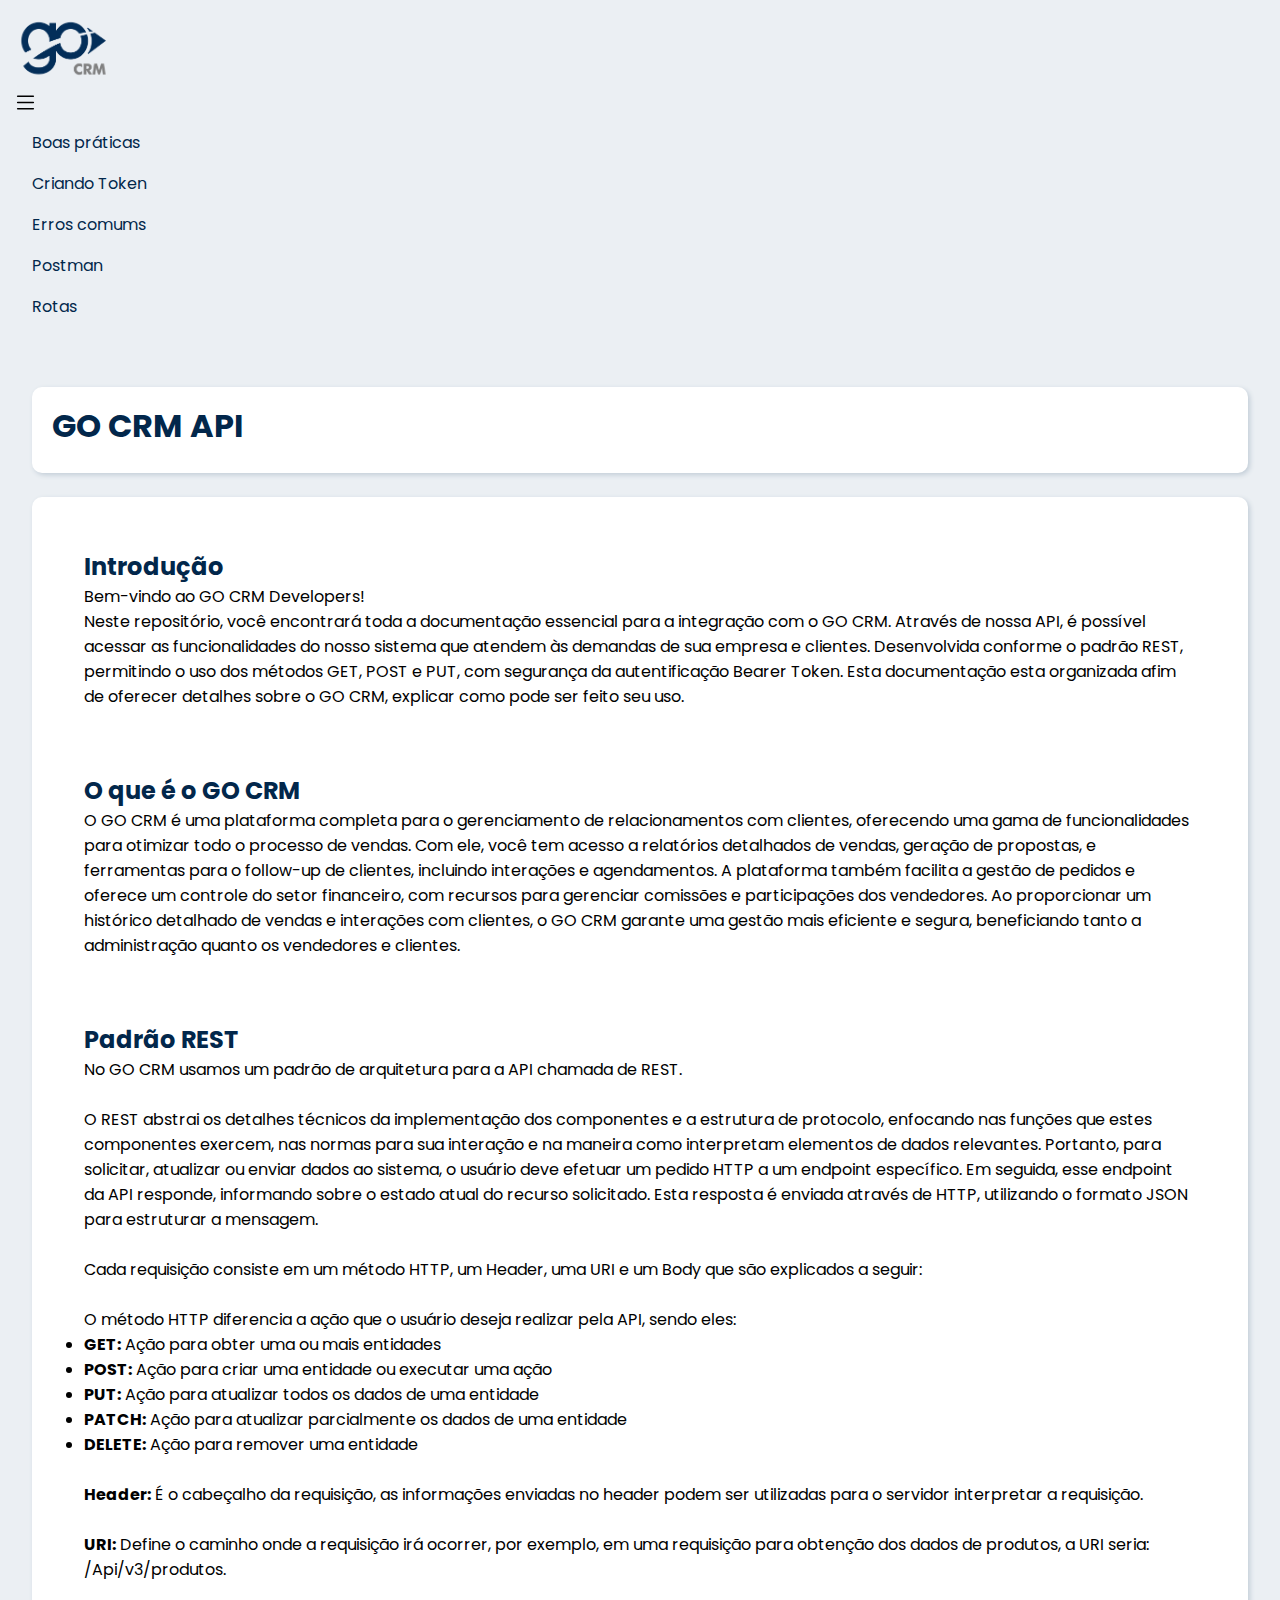
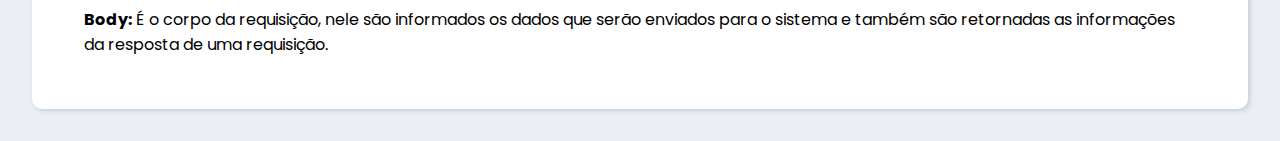
<file: src/index.html>
<!DOCTYPE html>
<html lang="en">
<head>
    <meta charset="UTF-8">
    <meta name="viewport" content="width=device-width, initial-scale=1.0">

    <link href="https://cdn.jsdelivr.net/npm/bootstrap@5.0.2/dist/css/bootstrap.min.css" rel="stylesheet" integrity="sha384-EVSTQN3/azprG1Anm3QDgpJLIm9Nao0Yz1ztcQTwFspd3yD65VohhpuuCOmLASjC" crossorigin="anonymous">
    <link rel="preconnect" href="https://fonts.googleapis.com">
    <link rel="preconnect" href="https://fonts.gstatic.com" crossorigin>
    <link href="https://fonts.googleapis.com/css2?family=Roboto:wght@400;700&display=swap" rel="stylesheet">
    <link rel="stylesheet" href="styles/global.css">
    
    <script src="https://cdn.jsdelivr.net/npm/bootstrap@5.0.2/dist/js/bootstrap.bundle.min.js" integrity="sha384-MrcW6ZMFYlzcLA8Nl+NtUVF0sA7MsXsP1UyJoMp4YLEuNSfAP+JcXn/tWtIaxVXM" crossorigin="anonymous"></script>

    <title>API GO CRM</title>
</head>
    <body class="body">
        <header class="py-3 mb-3 border-bottom header">
            <div class="container-fluid d-flex justify-content-between align-items-center">
                <div class="logo d-flex justify-content-center flex-grow-1">
                    <img src="assets/crm-logo.png" alt="Logo do GO CRM" class="img-fluid logo-img">
                </div>
        
                <button class="hamburger-menu d-block d-md-none">
                    <svg xmlns="http://www.w3.org/2000/svg" width="25" height="25" fill="currentColor" class="bi bi-list" viewBox="0 0 16 16">
                        <path fill-rule="evenodd" d="M2.5 12a.5.5 0 0 1 .5-.5h10a.5.5 0 0 1 0 1H3a.5.5 0 0 1-.5-.5m0-4a.5.5 0 0 1 .5-.5h10a.5.5 0 0 1 0 1H3a.5.5 0 0 1-.5-.5m0-4a.5.5 0 0 1 .5-.5h10a.5.5 0 0 1 0 1H3a.5.5 0 0 1-.5-.5"/>
                    </svg>
                </button>
            </div>
        </header>

        <!-- Corpo Principal -->
        <div class="container mt-4" style="background-color: #EBEFF3;">
            <div class="row" >

                <!-- Menu à esquerda -->
                <div class="col-md-3 nav-menu mobile-menu" id="nav-menu">

                    <ul class="list-group menu">
                        <li class="list-group-item borda"><a href="#" class="nav-link item px-4">Dashboard</a></li>

                        <li class="list-group-item borda">
                            <a class="nav-link collapsed item px-4" data-toggle="collapse" 
                            aria-expanded="false" href="./routes/boas-praticas/index.html">
                            Boas práticas

                
                        </a>
                    
                        </li>

                        <li class="list-group-item borda">
                            <a class="nav-link collapsed item px-4" data-toggle="collapse" 
                            aria-expanded="false" href="./routes/criando-token/index.html">
                            Criando Token
                           
                        </a>
                        
                           
                        </li>

                        <li class="list-group-item borda">
                            <a class="nav-link collapsed item px-4" data-toggle="collapse" 
                            aria-expanded="false" href="./routes/erros/index.html">Erros comums</a>
                        
                        
                        </li>

                     

                        <li class="list-group-item borda">
                            <a class="nav-link item px-4" href="./routes/postman/index.html">Postman</a>
                        </li>

                    
                        </a>
                        
                        </li>

                        <li class="list-group-item borda">
                            <a class="nav-link item px-4" href="./routes/rotas/index.html">Rotas</a>
                        </li>
                    </ul>
                </div>

                <!-- Conteúdo no centro -->
                <div class="col-md-9 cardPrincipal">
                    <div class="card-md-4">
                        <div class="card-body main-container">
                          <div class="row">
                            <div class="col-11">
                              <h1><b>GO CRM API</b></h1>
                            </div>
              
                            
                          </div>
            
                        </div>
                      
                    </div>

                    <div class="card-md-4">
                        <div class="card-body main-container" style="margin-top: 2%;">
                            <div class="container">
                                <h2>Introdução</h2>
                                <p>Bem-vindo ao GO CRM Developers!</p>
                                <p>
                                    Neste repositório, você encontrará toda a documentação essencial para a 
                                    integração com o GO CRM. Através de nossa API, é possível acessar as 
                                    funcionalidades do nosso sistema que atendem às demandas de sua empresa e 
                                    clientes. Desenvolvida conforme o padrão REST, permitindo o uso dos métodos 
                                    GET, POST e PUT, com segurança da autentificação Bearer Token. Esta documentação 
                                    esta organizada afim de oferecer detalhes sobre o GO CRM, explicar como pode ser 
                                    feito seu uso.
                                </p>
                            </div>

                            <div class="container">
                                <h2>O que é o GO CRM</h2>
                                <p>
                                    O GO CRM é uma plataforma completa para o gerenciamento de relacionamentos 
                                    com clientes, oferecendo uma gama de funcionalidades para otimizar todo o 
                                    processo de vendas. Com ele, você tem acesso a relatórios detalhados de 
                                    vendas, geração de propostas, e ferramentas para o follow-up de clientes, 
                                    incluindo interações e agendamentos. A plataforma também facilita a gestão 
                                    de pedidos e oferece um controle do setor financeiro, com recursos para 
                                    gerenciar comissões e participações dos vendedores. Ao proporcionar um 
                                    histórico detalhado de vendas e interações com clientes, o GO CRM garante 
                                    uma gestão mais eficiente e segura, beneficiando tanto a administração 
                                    quanto os vendedores e clientes.
                                </p>
                            </div>

                            <div class="container">
                                <h2>Padrão REST</h2>
                                <p>
                                    No GO CRM usamos um padrão de arquitetura para a API chamada de REST.

                                    <br><br>
                                    O REST abstrai os detalhes técnicos da implementação dos componentes e a 
                                    estrutura de protocolo, enfocando nas funções que estes componentes exercem, 
                                    nas normas para sua interação e na maneira como interpretam elementos de dados 
                                    relevantes. Portanto, para solicitar, atualizar ou enviar dados ao sistema, 
                                    o usuário deve efetuar um pedido HTTP a um endpoint específico. Em seguida, 
                                    esse endpoint da API responde, informando sobre o estado atual do recurso solicitado. 
                                    Esta resposta é enviada através de HTTP, utilizando o formato JSON para estruturar a mensagem.
                                    
                                    <br><br>
                                    Cada requisição consiste em um método HTTP, um Header, uma URI e um Body que são explicados a seguir:

                                    <br><br>
                                    O método HTTP diferencia a ação que o usuário deseja realizar pela API, sendo eles:
                                    <ul>
                                        <li><b>GET:</b> Ação para obter uma ou mais entidades</li>
                                        <li><b>POST:</b> Ação para criar uma entidade ou executar uma ação</li>
                                        <li><b>PUT:</b> Ação para atualizar todos os dados de uma entidade</li>
                                        <li><b>PATCH:</b> Ação para atualizar parcialmente os dados de uma entidade</li>
                                        <li><b>DELETE:</b> Ação para remover uma entidade</li>
                                      </ol>

                                      <br>
                                      <b>Header:</b> É o cabeçalho da requisição, as informações enviadas no header podem ser utilizadas 
                                      para o servidor interpretar a requisição.
                                      
                                      <br><br>
                                      <b>URI:</b> Define o caminho onde a requisição irá ocorrer, por exemplo, em uma requisição para obtenção 
                                      dos dados de produtos, a URI seria: /Api/v3/produtos.

                                      <br><br>
                                      <b>Body:</b> É o corpo da requisição, nele são informados os dados que serão enviados para o sistema e também são 
                                      retornadas as informações da resposta de uma requisição.
                                </p>
                            </div>
                            
                        </div>

                    </div>

                </div>
            </div>
        </div>
    </body>
</html>


<script src="js/script.js"></script>
</file>
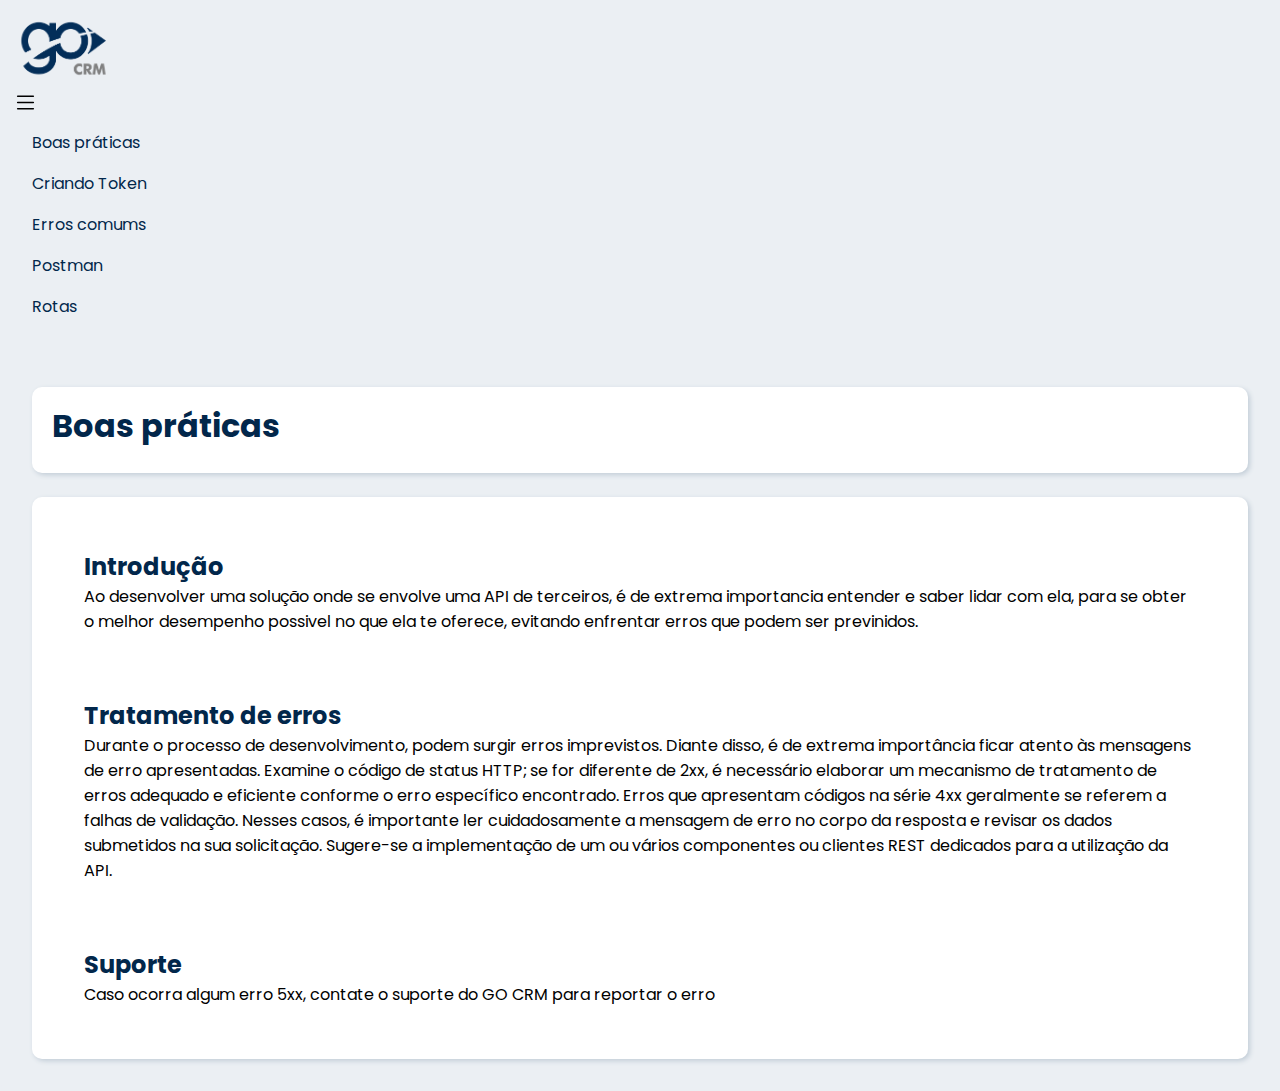
<file: src/routes/boas-praticas/index.html>
<!DOCTYPE html>
<html lang="en">
<head>
    <meta charset="UTF-8">
    <meta name="viewport" content="width=device-width, initial-scale=1.0">

    <link href="https://cdn.jsdelivr.net/npm/bootstrap@5.0.2/dist/css/bootstrap.min.css" rel="stylesheet" integrity="sha384-EVSTQN3/azprG1Anm3QDgpJLIm9Nao0Yz1ztcQTwFspd3yD65VohhpuuCOmLASjC" crossorigin="anonymous">
    <link rel="preconnect" href="https://fonts.googleapis.com">
    <link rel="preconnect" href="https://fonts.gstatic.com" crossorigin>
    <link href="https://fonts.googleapis.com/css2?family=Roboto:wght@400;700&display=swap" rel="stylesheet">
    <link rel="stylesheet" href="../../styles/global.css">
    
    <script src="https://cdn.jsdelivr.net/npm/bootstrap@5.0.2/dist/js/bootstrap.bundle.min.js" integrity="sha384-MrcW6ZMFYlzcLA8Nl+NtUVF0sA7MsXsP1UyJoMp4YLEuNSfAP+JcXn/tWtIaxVXM" crossorigin="anonymous"></script>

    <title>API GO CRM</title>
</head>
    <body class="body">
        <header class="py-3 mb-3 border-bottom header">
            <div class="container-fluid d-flex justify-content-between align-items-center">
                <div class="logo d-flex justify-content-center flex-grow-1">
                    <img src="../../assets/crm-logo.png" alt="Logo do CRM" class="img-fluid logo-img">
                </div>
        
                <button class="hamburger-menu d-block d-md-none">
                    <svg xmlns="http://www.w3.org/2000/svg" width="25" height="25" fill="currentColor" class="bi bi-list" viewBox="0 0 16 16">
                        <path fill-rule="evenodd" d="M2.5 12a.5.5 0 0 1 .5-.5h10a.5.5 0 0 1 0 1H3a.5.5 0 0 1-.5-.5m0-4a.5.5 0 0 1 .5-.5h10a.5.5 0 0 1 0 1H3a.5.5 0 0 1-.5-.5m0-4a.5.5 0 0 1 .5-.5h10a.5.5 0 0 1 0 1H3a.5.5 0 0 1-.5-.5"/>
                    </svg>
                </button>
            </div>
        </header>
        <!-- Corpo Principal -->
        <div class="container mt-4"  style="background-color: #EBEFF3;">
            <div class="row">

                <!-- Menu à esquerda -->
                <div class="col-md-3 nav-menu mobile-menu" id="nav-menu">

                    <ul class="list-group menu">
                        <li class="list-group-item borda"><a href="../../index.html" class="nav-link item px-4">Dashboard</a></li>                       

                        <li class="list-group-item borda">
                            <a class="nav-link collapsed item px-4" data-toggle="collapse" 
                            aria-expanded="false" href="#">
                            Boas práticas

                
                        </a>
                    
                        </li>

                        <li class="list-group-item borda">
                            <a class="nav-link collapsed item px-4" data-toggle="collapse" 
                            aria-expanded="false" href="../criando-token/index.html">
                            Criando Token
                           
                        </a>
                        
                           
                        </li>

                        <li class="list-group-item borda">
                            <a class="nav-link collapsed item px-4" data-toggle="collapse" 
                            aria-expanded="false" href="../erros/index.html">Erros comums</a>
                        
                        
                        </li>

                     

                        <li class="list-group-item borda">
                            <a class="nav-link item px-4" href="../postman/index.html">Postman</a>
                        </li>

                    
                        </a>
                        
                        </li>

                        <li class="list-group-item borda">
                            <a class="nav-link item px-4" href="../rotas/index.html">Rotas</a>
                        </li>
                    </ul>
                </div>


                <!-- Conteúdo no centro -->
                <div class="col-md-9 cardPrincipal">
                    <div class="card-md-4">
                        <div class="card-body main-container">
                          <div class="row">
                            <div class="col-11">
                              <h1><b>Boas práticas</b></h1>
                            </div>
              
                          </div>
            
                        </div>
                      
                    </div>

                    <div class="card-md-4">
                        <div class="card-body main-container" style="margin-top: 2%;">
                            <div class="container">
                                <h2>Introdução</h2>
                                
                                <p>
                                    Ao desenvolver uma solução onde se envolve uma API de terceiros, é de extrema importancia
                                    entender e saber lidar com ela, para se obter o melhor desempenho possivel no que ela te oferece,
                                    evitando enfrentar erros que podem ser previnidos.
                                </p>
                            </div>

                            <div class="container">
                                <h2>Tratamento de erros</h2>
                                <p>
                                    Durante o processo de desenvolvimento, podem surgir erros imprevistos. 
                                    Diante disso, é de extrema importância ficar atento às mensagens de erro apresentadas. 
                                    Examine o código de status HTTP; se for diferente de 2xx, é necessário 
                                    elaborar um mecanismo de tratamento de erros adequado e eficiente conforme o 
                                    erro específico encontrado. Erros que apresentam códigos na série 4xx geralmente se 
                                    referem a falhas de validação. Nesses casos, é importante ler cuidadosamente a 
                                    mensagem de erro no corpo da resposta e revisar os dados submetidos na sua solicitação. 
                                    Sugere-se a implementação de um ou vários componentes ou clientes REST dedicados para a utilização da API.
                                </p>
                            </div>

                            <div class="container">
                                <h2>Suporte</h2>
                                <p>
                                    Caso ocorra algum erro 5xx, contate o suporte do GO CRM para reportar o erro
                                </p>
                            </div>
                            
                        </div>

                    </div>

                </div>
            </div>
        </div>
    </body>
</html>

<script src="../../js/script.js"></script>
</file>
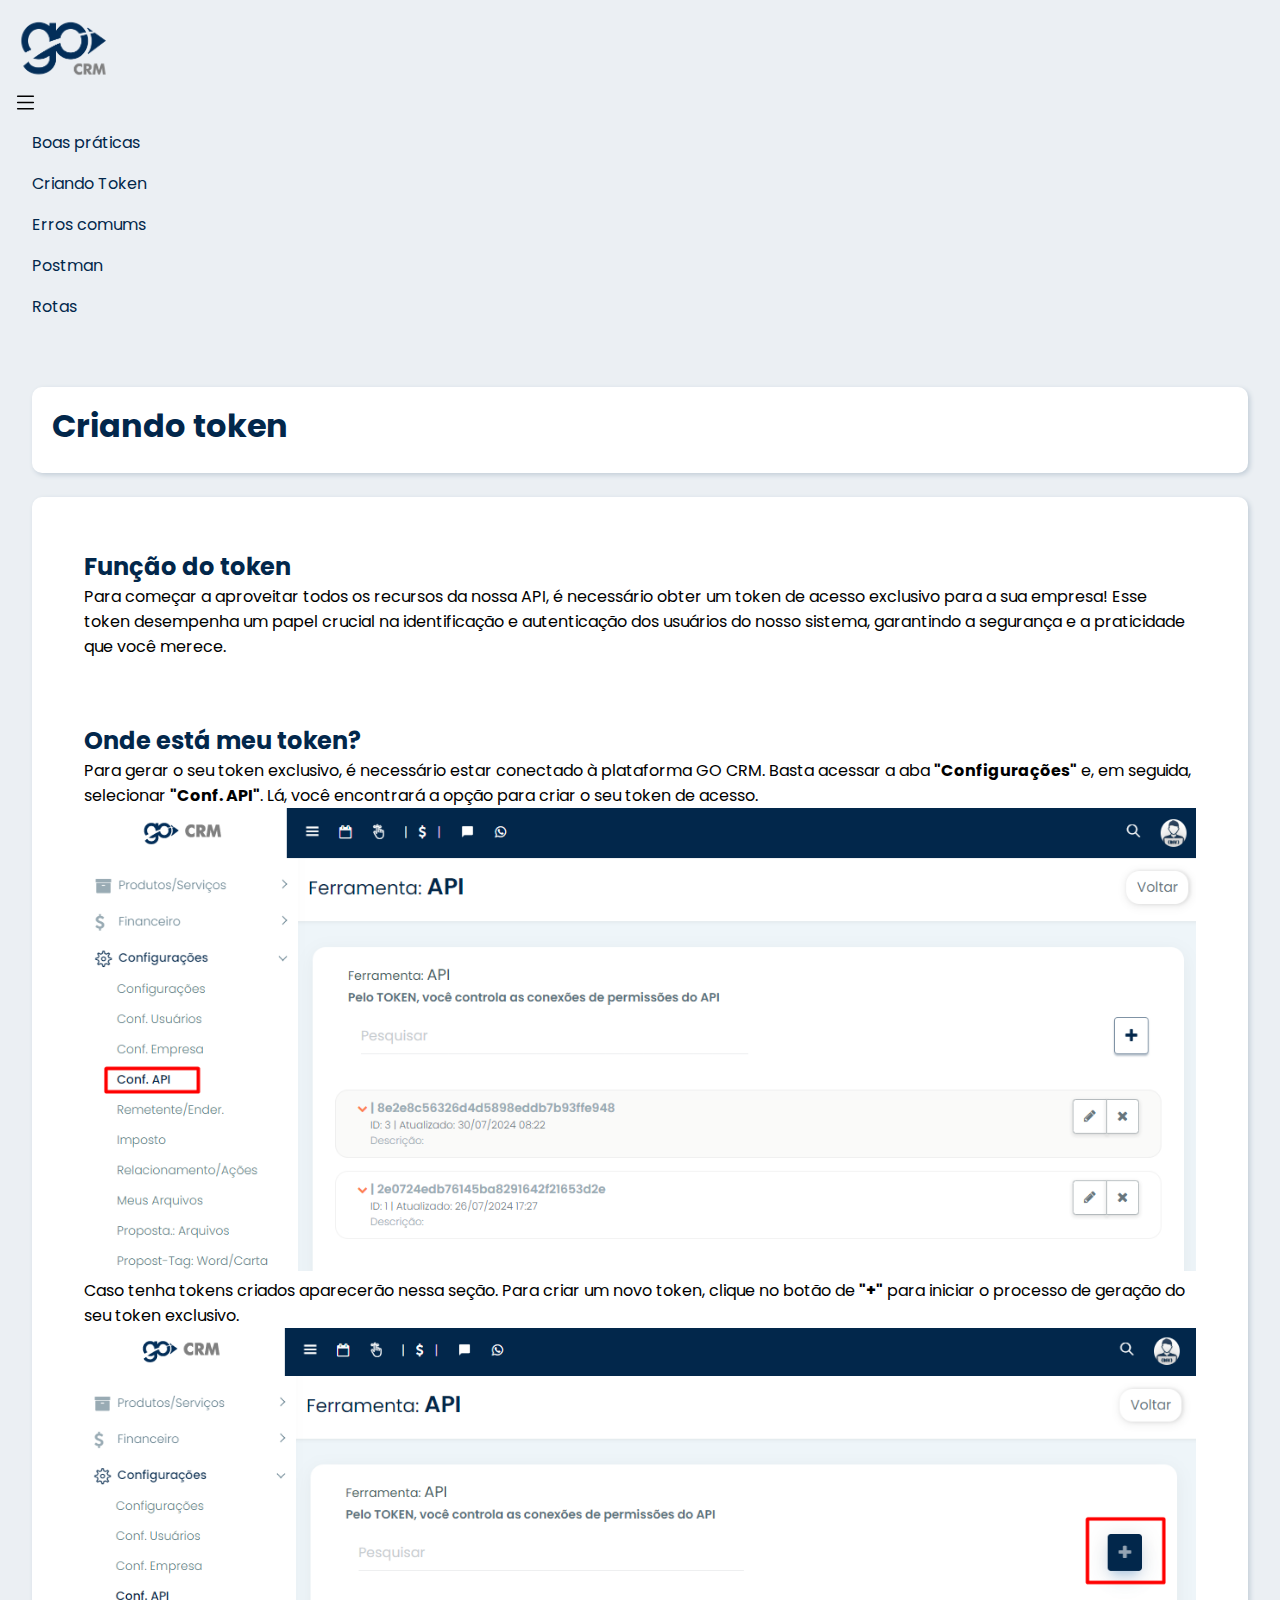
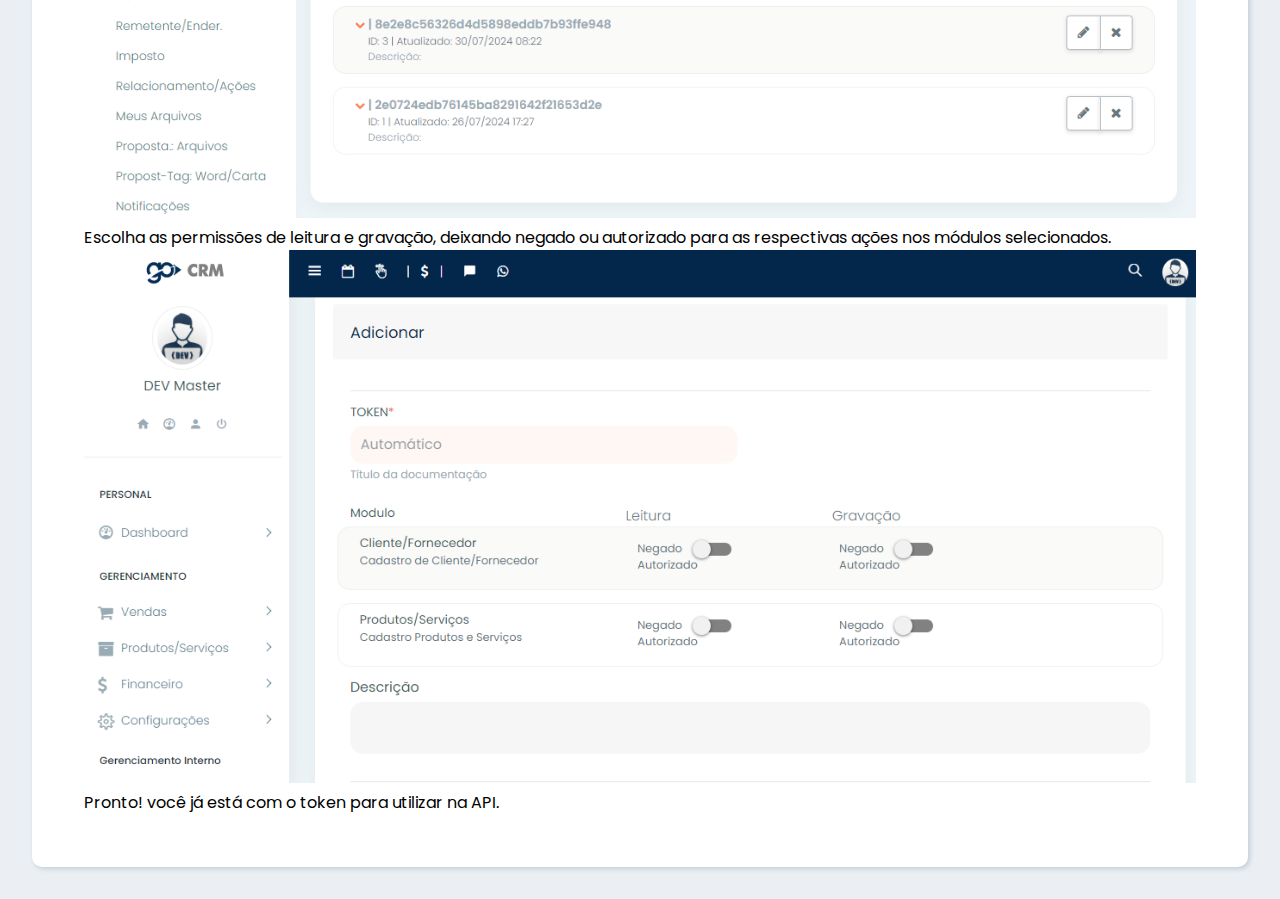
<file: src/routes/criando-token/index.html>
<!DOCTYPE html>
<html lang="en">
<head>
    <meta charset="UTF-8">
    <meta name="viewport" content="width=device-width, initial-scale=1.0">

    <link href="https://cdn.jsdelivr.net/npm/bootstrap@5.0.2/dist/css/bootstrap.min.css" rel="stylesheet" integrity="sha384-EVSTQN3/azprG1Anm3QDgpJLIm9Nao0Yz1ztcQTwFspd3yD65VohhpuuCOmLASjC" crossorigin="anonymous">
    <link rel="preconnect" href="https://fonts.googleapis.com">
    <link rel="preconnect" href="https://fonts.gstatic.com" crossorigin>
    <link href="https://fonts.googleapis.com/css2?family=Roboto:wght@400;700&display=swap" rel="stylesheet">
    <link rel="stylesheet" href="../../styles/global.css">

    <script src="https://cdn.jsdelivr.net/npm/bootstrap@5.0.2/dist/js/bootstrap.bundle.min.js" integrity="sha384-MrcW6ZMFYlzcLA8Nl+NtUVF0sA7MsXsP1UyJoMp4YLEuNSfAP+JcXn/tWtIaxVXM" crossorigin="anonymous"></script>

    <title>API GO CRM</title>
</head>
<body class="body">
    <header class="py-3 mb-3 border-bottom header">
        <div class="container-fluid d-flex justify-content-between align-items-center">
            <div class="logo d-flex justify-content-center flex-grow-1">
                <img src="../../assets/crm-logo.png" alt="Logo do GO CRM" class="img-fluid logo-img">
            </div>
    
            <button class="hamburger-menu d-block d-md-none">
                <svg xmlns="http://www.w3.org/2000/svg" width="25" height="25" fill="currentColor" class="bi bi-list" viewBox="0 0 16 16">
                    <path fill-rule="evenodd" d="M2.5 12a.5.5 0 0 1 .5-.5h10a.5.5 0 0 1 0 1H3a.5.5 0 0 1-.5-.5m0-4a.5.5 0 0 1 .5-.5h10a.5.5 0 0 1 0 1H3a.5.5 0 0 1-.5-.5m0-4a.5.5 0 0 1 .5-.5h10a.5.5 0 0 1 0 1H3a.5.5 0 0 1-.5-.5"/>
                </svg>
            </button>
        </div>
    </header>

<!-- Corpo Principal -->
<div class="container mt-4"  style="background-color: #EBEFF3;">
    <div class="row">

        <!-- Menu à esquerda -->
        <div class="col-md-3 nav-menu mobile-menu" id="nav-menu">

            <ul class="list-group menu">
                <li class="list-group-item borda"><a href="../../index.html" class="nav-link item px-4">Dashboard</a></li>

                <li class="list-group-item borda">
                    <a class="nav-link collapsed item px-4" data-toggle="collapse" 
                    aria-expanded="false" href="../boas-praticas/index.html">
                    Boas práticas

        
                </a>
            
                </li>

                <li class="list-group-item borda">
                    <a class="nav-link collapsed item px-4" data-toggle="collapse" 
                    aria-expanded="false" href="#">
                    Criando Token
                   
                </a>
                
                   
                </li>

                <li class="list-group-item borda">
                    <a class="nav-link collapsed item px-4" data-toggle="collapse" 
                    aria-expanded="false" href="../erros/index.html">Erros comums</a>
                
                
                </li>

             

                <li class="list-group-item borda">
                    <a class="nav-link item px-4" href="../postman/index.html">Postman</a>
                </li>

            
                </a>
                
                </li>

                <li class="list-group-item borda">
                    <a class="nav-link item px-4" href="../rotas/index.html">Rotas</a>
                </li>
            </ul>
        </div>


        <!-- Conteúdo no centro -->
        <div class="col-md-9 cardPrincipal">
            <div class="card-md-4">
                <div class="card-body main-container">
                    <div class="row">
                        <div class="col-11">
                            <h1><b>Criando token</b></h1>
                        </div>
                    </div>

                </div>

            </div>

            <div class="card-md-4">
                <div class="card-body main-container" style="margin-top: 2%;">
                    <div class="container">
                        <h2>Função do token</h2>

                        <p>
                            Para começar a aproveitar todos os recursos da nossa API, é necessário obter um 
                            token de acesso exclusivo para a sua empresa! Esse token desempenha um papel 
                            crucial na identificação e autenticação dos usuários do nosso sistema, garantindo 
                            a segurança e a praticidade que você merece.
                        </p>
                    </div>

                    <div class="container">
                        <h2>Onde está meu token?</h2>
                        <p>
                            Para gerar o seu token exclusivo, é necessário estar conectado à plataforma GO CRM. 
                            Basta acessar a aba <strong>"Configurações"</strong> e, em seguida, selecionar <strong>"Conf. API"</strong>. 
                            Lá, você encontrará a opção para criar o seu token de acesso.
                        </p>
                        <img src="../../assets/1_gerar_token.png" />
                        <p class="my-4">
                            Caso tenha tokens criados aparecerão nessa seção. Para criar um novo token, clique no
                            botão de <strong>"+"</strong> para iniciar o processo de geração do seu token exclusivo.
                        </p>
                        <img src="../../assets/2_gerar_token.png" />

                        <p class="mt-2">
                            Escolha as permissões de leitura e gravação, deixando negado ou autorizado para as respectivas ações
                            nos módulos selecionados.
                        </p>
                        <img src="../../assets/3_gerar_token.png" />

                        <p>Pronto! você já está com o token para utilizar na API.</p>
                   </div>
            </div>
        </div>
    </div>
</div>
</body>
</html>

<script src="../../js/script.js"></script>
</file>
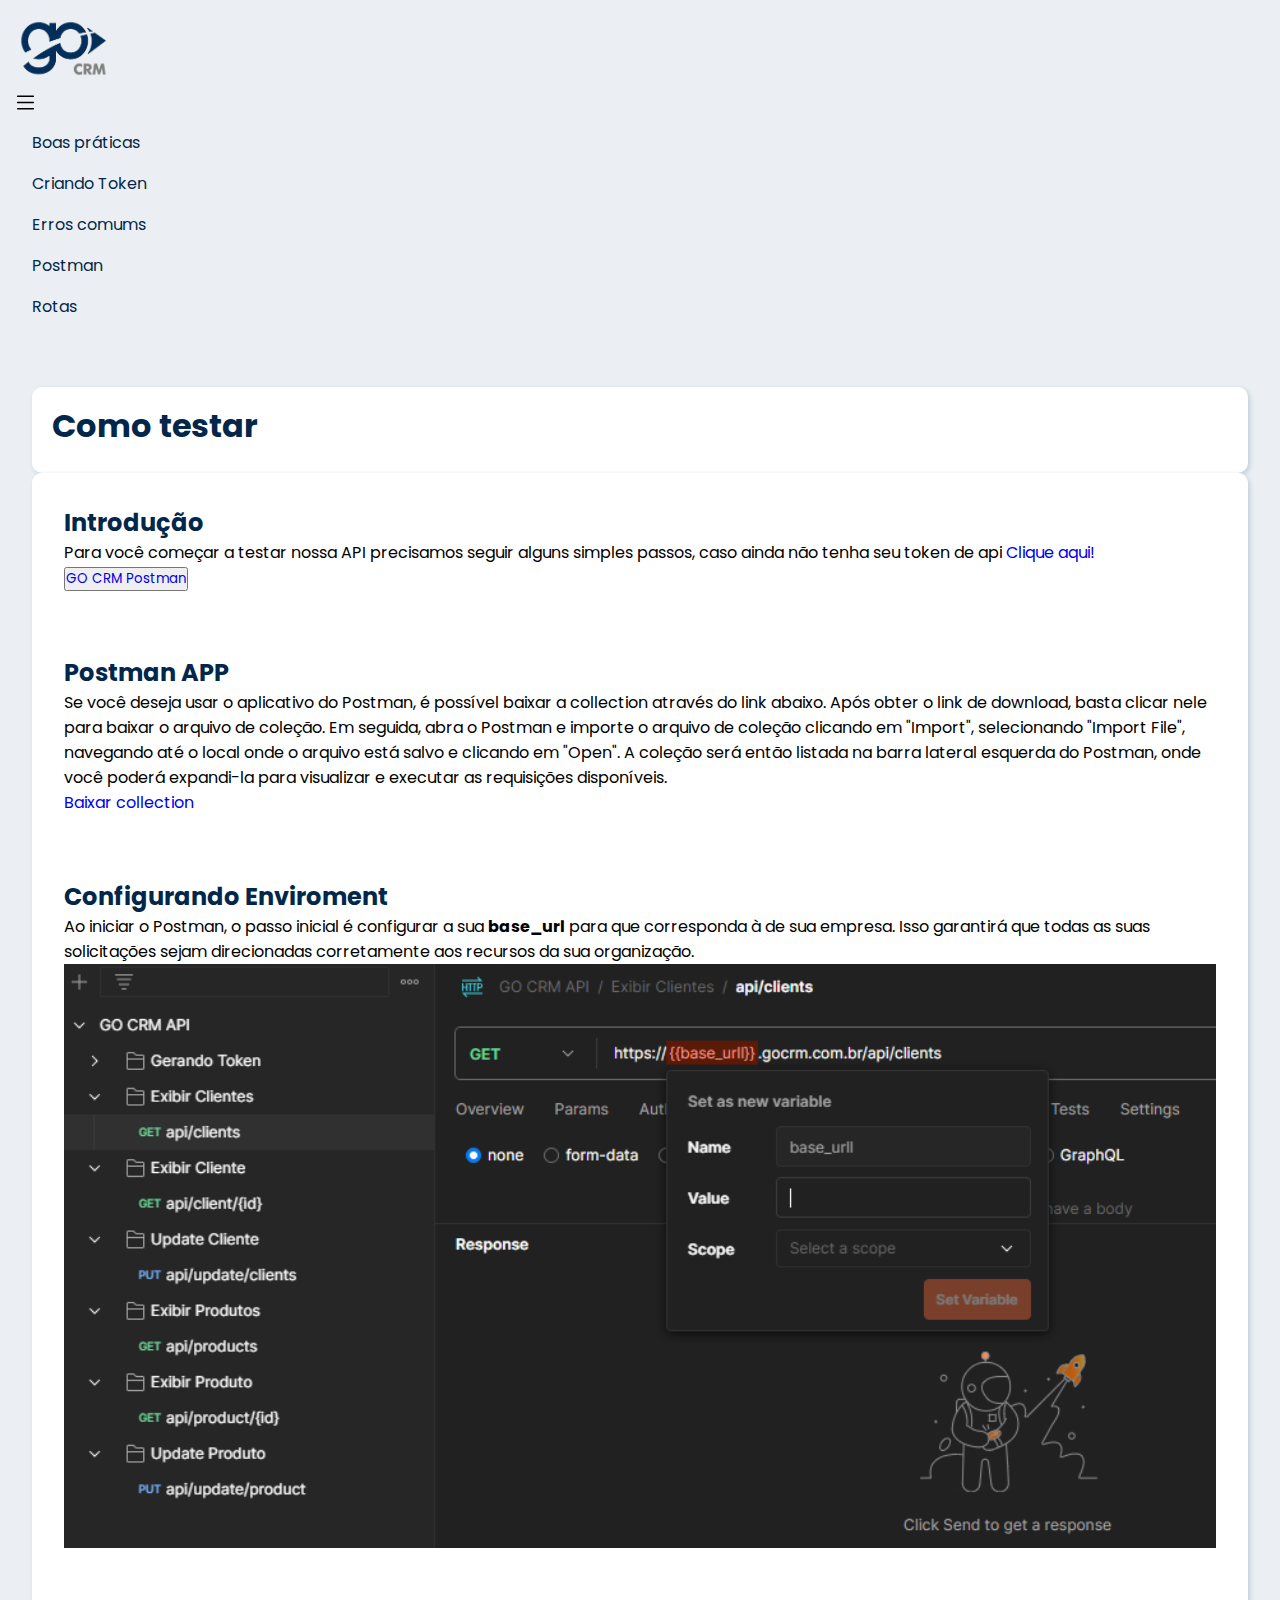
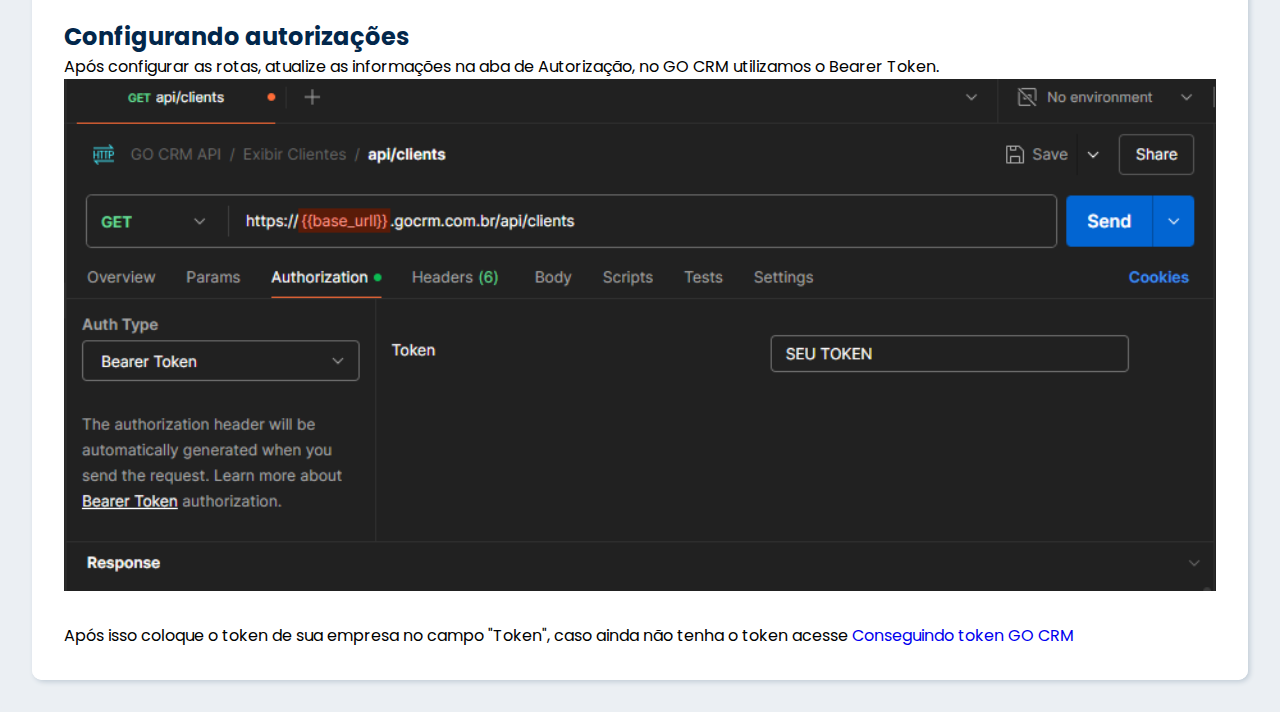
<file: src/routes/postman/index.html>
<!DOCTYPE html>
<html lang="en">
<head>
    <meta charset="UTF-8">
    <meta name="viewport" content="width=device-width, initial-scale=1.0">

    <link href="https://cdn.jsdelivr.net/npm/bootstrap@5.0.2/dist/css/bootstrap.min.css" rel="stylesheet" integrity="sha384-EVSTQN3/azprG1Anm3QDgpJLIm9Nao0Yz1ztcQTwFspd3yD65VohhpuuCOmLASjC" crossorigin="anonymous">
    <link rel="preconnect" href="https://fonts.googleapis.com">
    <link rel="preconnect" href="https://fonts.gstatic.com" crossorigin>
    <link href="https://fonts.googleapis.com/css2?family=Roboto:wght@400;700&display=swap" rel="stylesheet">
    <link rel="stylesheet" href="../../styles/global.css">
    <link rel="stylesheet" href="styles.css">
    
    <script src="https://cdn.jsdelivr.net/npm/bootstrap@5.0.2/dist/js/bootstrap.bundle.min.js" integrity="sha384-MrcW6ZMFYlzcLA8Nl+NtUVF0sA7MsXsP1UyJoMp4YLEuNSfAP+JcXn/tWtIaxVXM" crossorigin="anonymous"></script>

    <title>API GO CRM</title>
</head>
    <body>
        <header class="py-3 mb-3 border-bottom header">
            <div class="container-fluid d-flex justify-content-between align-items-center">
                <div class="logo d-flex justify-content-center flex-grow-1">
                    <img src="../../assets/crm-logo.png" alt="Logo do GO CRM" class="img-fluid logo-img">
                </div>
        
                <button class="hamburger-menu d-block d-md-none">
                    <svg xmlns="http://www.w3.org/2000/svg" width="25" height="25" fill="currentColor" class="bi bi-list" viewBox="0 0 16 16">
                        <path fill-rule="evenodd" d="M2.5 12a.5.5 0 0 1 .5-.5h10a.5.5 0 0 1 0 1H3a.5.5 0 0 1-.5-.5m0-4a.5.5 0 0 1 .5-.5h10a.5.5 0 0 1 0 1H3a.5.5 0 0 1-.5-.5m0-4a.5.5 0 0 1 .5-.5h10a.5.5 0 0 1 0 1H3a.5.5 0 0 1-.5-.5"/>
                    </svg>
                </button>
            </div>
        </header>

        <div class="container mt-4" style="background-color: #EBEFF3;">
            <div class="row" style="background-color: #EBEFF3;">

                <!-- Menu à esquerda -->
                <div class="col-md-3 nav-menu mobile-menu" id="nav-menu">

                    <ul class="list-group menu">
                        <li class="list-group-item borda"><a href="../../index.html" class="nav-link item px-4">Dashboard</a></li>
                        <li class="list-group-item borda">
                            <a class="nav-link collapsed item px-4" data-toggle="collapse" 
                            aria-expanded="false" href="../boas-praticas/index.html">
                            Boas práticas

                
                        </a>
                    
                        </li>

                        <li class="list-group-item borda">
                            <a class="nav-link collapsed item px-4" data-toggle="collapse" 
                            aria-expanded="false" href="../criando-token/index.html">
                            Criando Token
                           
                        </a>
                        
                           
                        </li>

                        <li class="list-group-item borda">
                            <a class="nav-link collapsed item px-4" data-toggle="collapse" 
                            aria-expanded="false" href="../erros/index.html">Erros comums</a>
                        
                        
                        </li>

                     

                        <li class="list-group-item borda">
                            <a class="nav-link item px-4" href="#">Postman</a>
                        </li>

                    
                        </a>
                        
                        </li>

                        <li class="list-group-item borda">
                            <a class="nav-link item px-4" href="../rotas/index.html">Rotas</a>
                        </li>
                    </ul>
                </div>
                <main class="col-md-9 cardPrincipal">
                    <div class="card-body main-container">
                        <div class="row">
                          <div class="col-11">
                            <h1><b>Como testar</b></h1>
                          </div>
            
                         
                        </div>
          
                      </div>
                    <div class="card-body mt-3">
                        <div class="container">
                            <h2>Introdução</h2>

                            <p>
                               Para você começar a testar nossa API precisamos seguir alguns simples passos, caso ainda não tenha seu token de api
                                <a href="../criando-token/">Clique aqui!</a>
                            </p>
                            <button class="btn btn-secondary ">
                                <a class="text-white" target="_blank" href="https://www.postman.com/sndesk/workspace/go-crm-api/collection/32883285-30cef09e-dce0-4763-8ac5-97242b950a39">GO CRM Postman</a>
                            </button>
                        </div>

                        <div class="container">
                            <h2>Postman APP</h2>

                            <p>
                                Se você deseja usar o aplicativo do Postman, é possível baixar a collection através do link abaixo. Após obter o link de download, basta clicar nele para baixar
                                o arquivo de coleção. Em seguida, abra o Postman e importe o arquivo de coleção clicando em "Import",
                                selecionando "Import File", navegando até o local onde o arquivo está salvo e clicando em "Open".
                                A coleção será então listada na barra lateral esquerda do Postman, onde você poderá expandi-la
                                para visualizar e executar as requisições disponíveis.
                            </p>
                                <a download="GOCRM-collection" href="../../assets/files/GO CRM API.postman_collection.json">Baixar collection</a>

                        </div>

                        <div class="container">
                            <h2>Configurando Enviroment</h2>

                            <p>
                                Ao iniciar o Postman, o passo inicial é configurar a sua <strong>base_url</strong> para que corresponda à de sua empresa. Isso garantirá que todas as suas solicitações sejam direcionadas corretamente aos recursos da sua organização.
                            </p>
                            <img src="../../assets/como_testar_1.png" />
                        </div>
                        <div class="container">
                            <h2>Configurando autorizações</h2>

                            <p>
                                Após configurar as rotas, atualize as informações na aba de Autorização,
                                no GO CRM utilizamos o Bearer Token.
                            </p>
                            <img src="../../assets/como_testar_2.png" />
                            <br><br>
                            <p>
                                Após isso coloque o token de sua empresa no campo "Token", caso ainda não tenha o token acesse
                                <a href="../criando-token/index.html">Conseguindo token GO CRM</a>
                            </p>
                        </div>
                    </div>

                </main>
            </div>
        </div>
    </body>
</html>

<script src="../../js/script.js"></script>
</file>
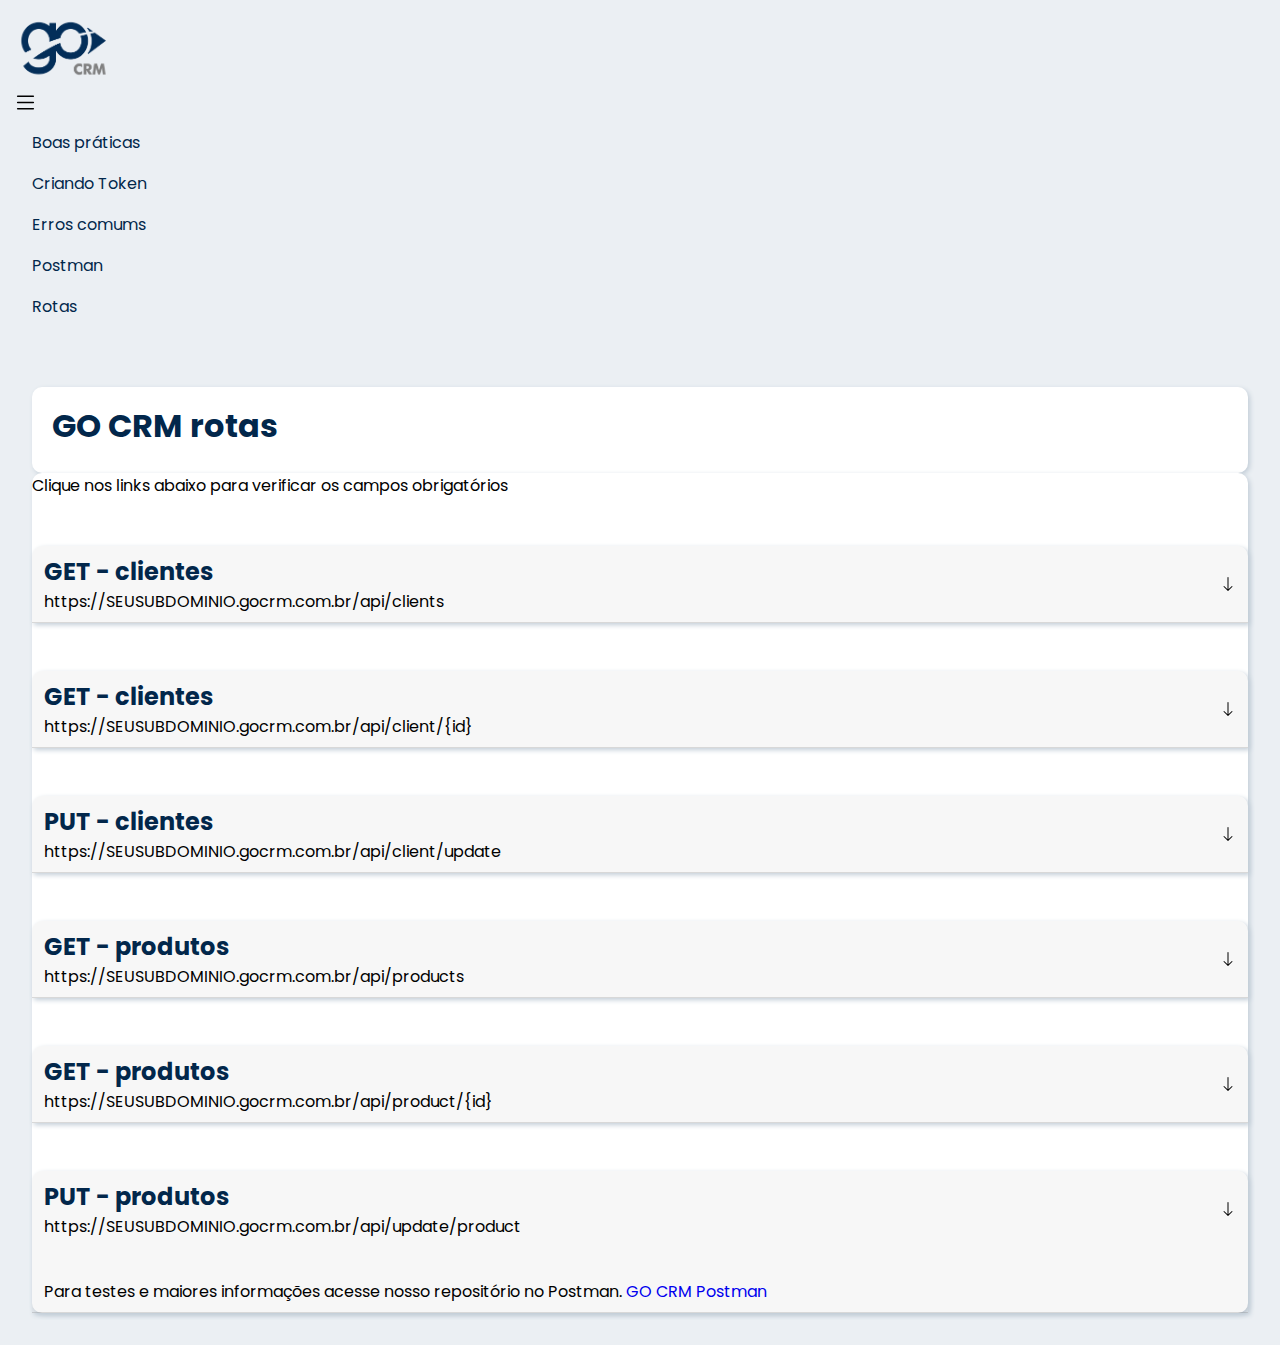
<file: src/routes/rotas/index.html>
<!DOCTYPE html>
<html lang="en">
<head>
    <meta charset="UTF-8">
    <meta name="viewport" content="width=device-width, initial-scale=1.0">

    <link href="https://cdn.jsdelivr.net/npm/bootstrap@5.0.2/dist/css/bootstrap.min.css" rel="stylesheet" integrity="sha384-EVSTQN3/azprG1Anm3QDgpJLIm9Nao0Yz1ztcQTwFspd3yD65VohhpuuCOmLASjC" crossorigin="anonymous">
    <link rel="preconnect" href="https://fonts.googleapis.com">
    <link rel="preconnect" href="https://fonts.gstatic.com" crossorigin>
    <link href="https://fonts.googleapis.com/css2?family=Roboto:wght@400;700&display=swap" rel="stylesheet">
    <link rel="stylesheet" href="../../styles/global.css">
    <link rel="stylesheet" href="styles.css">
    
    <script src="https://cdn.jsdelivr.net/npm/bootstrap@5.0.2/dist/js/bootstrap.bundle.min.js" integrity="sha384-MrcW6ZMFYlzcLA8Nl+NtUVF0sA7MsXsP1UyJoMp4YLEuNSfAP+JcXn/tWtIaxVXM" crossorigin="anonymous"></script>

    <title>API GO CRM</title>
</head>
    <body>
        <header class="py-3 mb-3 border-bottom header">
            <div class="container-fluid d-flex justify-content-between align-items-center">
                <div class="logo d-flex justify-content-center flex-grow-1">
                    <img src="../../assets/crm-logo.png" alt="Logo do GO CRM" class="img-fluid logo-img">
                </div>
        
                <button class="hamburger-menu d-block d-md-none">
                    <svg xmlns="http://www.w3.org/2000/svg" width="25" height="25" fill="currentColor" class="bi bi-list" viewBox="0 0 16 16">
                        <path fill-rule="evenodd" d="M2.5 12a.5.5 0 0 1 .5-.5h10a.5.5 0 0 1 0 1H3a.5.5 0 0 1-.5-.5m0-4a.5.5 0 0 1 .5-.5h10a.5.5 0 0 1 0 1H3a.5.5 0 0 1-.5-.5m0-4a.5.5 0 0 1 .5-.5h10a.5.5 0 0 1 0 1H3a.5.5 0 0 1-.5-.5"/>
                    </svg>
                </button>
            </div>
        </header>
        <div class="container mt-4" style="background-color: #EBEFF3;">
            <div class="row" style="background-color: #EBEFF3;">

                <!-- Menu à esquerda -->
                <div class="col-md-3 nav-menu mobile-menu" id="nav-menu">

                    <ul class="list-group menu">
                        <li class="list-group-item borda"><a href="../../index.html" class="nav-link item px-4">Dashboard</a></li>


                        <li class="list-group-item borda">
                            <a class="nav-link collapsed item px-4" data-toggle="collapse" 
                            aria-expanded="false" href="../boas-praticas/index.html">
                            Boas práticas

                
                        </a>
                    
                        </li>

                        <li class="list-group-item borda">
                            <a class="nav-link collapsed item px-4" data-toggle="collapse" 
                            aria-expanded="false" href="../criando-token/index.html">
                            Criando Token
                           
                        </a>
                        
                           
                        </li>

                        <li class="list-group-item borda">
                            <a class="nav-link collapsed item px-4" data-toggle="collapse" 
                            aria-expanded="false" href="../erros/index.html">Erros comums</a>
                        
                        
                        </li>

                     

                        <li class="list-group-item borda">
                            <a class="nav-link item px-4" href="../postman/index.html">Postman</a>
                        </li>

                    
                        </a>
                        
                        </li>

                        <li class="list-group-item borda">
                            <a class="nav-link item px-4" href="../index.html">Rotas</a>
                        </li>
                    </ul>
                </div>
                <main class="col-md-9 cardPrincipal">
                    <div class="card-body main-container">
                        <div class="row">
                          <div class="col-11">
                            <h1><b>GO CRM rotas</b></h1>
                          </div>
            
                        </div>
          
                      </div>
        
                    <div class="card-body mt-3">
                        <div>
                            <p>
                                Clique nos links abaixo para verificar os campos obrigatórios
                            </p>
                        </div>

                        <div class="cardBox">


                            <div class="card-header border-bottom"  id="create-client-header">
                                <div>
                                    <h2 class="text-success">GET - clientes</h2>
                                    <p>
                                        https://SEUSUBDOMINIO.gocrm.com.br/api/clients
                                    </p>
                                </div>
                                    <svg xmlns="http://www.w3.org/2000/svg" width="16" height="16" fill="currentColor" class="bi bi-arrow-down" viewBox="0 0 16 16">
                                        <path fill-rule="evenodd" d="M8 1a.5.5 0 0 1 .5.5v11.793l3.146-3.147a.5.5 0 0 1 .708.708l-4 4a.5.5 0 0 1-.708 0l-4-4a.5.5 0 0 1 .708-.708L7.5 13.293V1.5A.5.5 0 0 1 8 1"/>
                                    </svg>
                            </div>
                            <div class="closed" id="create-clients-body">
                             <div>
                                <br>
                                <p>Exibe todos os clientes de forma resumida.</p>
                             </div>
                             
                             <div class="apiResponses d-flex flex-column ">
                                 <h3>Retornos HTTP:</h3>
                                 <h4 class="text-success">200</h4>
                                 <img src="../../assets/1_get_exibir_clientes_1.png" alt="Retorno get exibir todos clientes parte 1">
                                 <img src="../../assets/1_get_exibir_clientes_2.png" alt="Retorno get exibir todos clientes parte 2">
                                 <img src="../../assets/1_get_exibir_clientes_3.png" alt="Retorno get exibir todos clientes parte 3">
                                 <img src="../../assets/1_get_exibir_clientes_4.png" alt="Retorno get exibir todos clientes parte 4">
                             </div>
                            </div>
                         </div>
                         <div class="cardBox">


                            <div class="card-header border-bottom"  id="get-client-header">
                                <div>
                                    <h2 class="text-success">GET - clientes</h2>
                                    <p>
                                        https://SEUSUBDOMINIO.gocrm.com.br/api/client/{id}
                                    </p>
                                </div>
                                    <svg xmlns="http://www.w3.org/2000/svg" width="16" height="16" fill="currentColor" class="bi bi-arrow-down" viewBox="0 0 16 16">
                                        <path fill-rule="evenodd" d="M8 1a.5.5 0 0 1 .5.5v11.793l3.146-3.147a.5.5 0 0 1 .708.708l-4 4a.5.5 0 0 1-.708 0l-4-4a.5.5 0 0 1 .708-.708L7.5 13.293V1.5A.5.5 0 0 1 8 1"/>
                                    </svg>
                            </div>
                            <div class="closed" id="get-clients-body">
                             <ul class="fieldsList">
                                 <h3>Query params</h3>
                                 <li>
                                     <strong>id:</strong>
                                     <span>
                                        Number
                                    </span>
                                 </li>
                             </ul>
                             <p>Exibe um cliente de maneira detalhada, especificando seu ID como parametro de busca.</p>
                             <div class="apiResponses d-flex flex-column ">
                                 <h3>Retornos HTTP:</h3>
                                 <h4 class="text-success">200</h4>
                                 <img src="../../assets/2_get_exibirclient_1.png" alt="Retorno get exibir cliente parte 1">
                                 <img src="../../assets/2_get_exibirclient_2.png" alt="Retorno get exibir cliente parte 2">
                                 <img src="../../assets/2_get_exibirclient_3.png" alt="Retorno get exibir cliente parte 3">
                                 <img src="../../assets/2_get_exibirclient_4.png" alt="Retorno get exibir cliente parte 4">
                             </div>
                            </div>
                         </div>
                         <div class="cardBox">
                             <div id="create-calling-header" class="card-header border-bottom">
                                 <div>
                                    <h2 class="text-success">PUT - clientes</h2>
                                    <p>
                                        https://SEUSUBDOMINIO.gocrm.com.br/api/client/update
                                    </p>
                                 </div>
                                 <svg xmlns="http://www.w3.org/2000/svg" width="16" height="16" fill="currentColor" class="bi bi-arrow-down" viewBox="0 0 16 16">
                                    <path fill-rule="evenodd" d="M8 1a.5.5 0 0 1 .5.5v11.793l3.146-3.147a.5.5 0 0 1 .708.708l-4 4a.5.5 0 0 1-.708 0l-4-4a.5.5 0 0 1 .708-.708L7.5 13.293V1.5A.5.5 0 0 1 8 1"/>
                                </svg>
                             </div>
                             <div class="closed" id="create-calling-body">
                                <br>
                              <p>Faz a atualização de um cliente.</p>
                              <ul class="fieldsList">
                                  <h3>Campos requeridos</h3>
                                  <li>
                                      <strong>address.*.xName:</strong>
                                      <span>String</span>
                                  </li>
                                  <li>
                                      <strong>address.*.description:</strong>
                                      <span>String</span>
                                  </li>
                                  <li>
                                     <strong>address.*.zip:</strong>
                                     <span>String</span>
                                 </li>
                                 <li>
                                    <strong>address.*.street:</strong>
                                    <span>String</span>
                                </li>
                                <li>
                                    <strong>address.*.number:</strong>
                                    <span>String</span>
                                </li>
                                <li>
                                    <strong>address.*.district:</strong>
                                    <span>String</span>
                                </li>
                                <li>
                                    <strong>address.*.city:</strong>
                                    <span>String</span>
                                </li>
                                <li>
                                    <strong>address.*.state:</strong>
                                    <span>String</span>
                                </li>
                                <li>
                                    <strong>address.*.country:</strong>
                                    <span>String</span>
                                </li>
                                <li>
                                    <strong>address.*.country:</strong>
                                    <span>String</span>
                                </li>
                                <li>
                                    <strong>contact.*.xName:</strong>
                                    <span>String</span>
                                </li>
                                <li>
                                    <strong>contact.*.cel:</strong>
                                    <span>String</span>
                                </li>
                                <li>
                                    <strong>contact.*.celNet:</strong>
                                    <span>String</span>
                                </li>
                                <li>
                                    <strong>contact.*.email:</strong>
                                    <span>String</span>
                                </li>
                              </ul>
                              <ul class="fieldsList">
                                  <h3>Todos os campos</h3>
                                  <li>
                                      <strong>cnpjCpf:</strong>
                                      <span>String</span>
                                  </li>
                                  <li>
                                    <strong>xName:</strong>
                                      <span>String</span>
                                  </li>
                                  <li>
                                    <strong>address.*.complement:</strong>
                                      <span>String</span>
                                  </li>
                                  <li>
                                    <strong>ie:</strong>
                                    <span>String</span>
                                  </li>
                                  <li>
                                      <strong>idIe:</strong>
                                      <span>String</span>
                                  </li>
                                  <li>
                                      <strong>idClientProvider:</strong>
                                      <span>String</span>
                                  </li>
                                  <li>
                                      <strong>idClientProviderAddress:</strong>
                                      <span>String</span>
                                  </li>
                                  <li>
                                    <strong>idContact:</strong>
                                    <span>String</span>
                                </li>
                              </ul>

                              <!-- <p>Usamos como parâmetro para identificar o usuário em ordem os campos: email, idcliente, cpf_cnpj, na ausência resultará em um erro.</p> -->
                              
                              <div class="apiResponses d-flex flex-column ">
                                  <h3>Retornos HTTP:</h3>
                                  <h4 class="text-success">200</h4>
                                  <p>Retorna 1 se tiver campo atualizado.</p>
                                  <img src="../../assets/3_put_update_cliente_1.png" alt="Retorno da chamada">
                                  <br><br>
                                  <p>Se não tiver campo atualizado, retorna 0.</p>
                                  <img src="../../assets/3_put_update_cliente_2.png" alt="Retorno da chamada">
                              </div>
              
                             </div>
                          </div>
                          <div class="cardBox">
                            <div id="get-events-header" class="card-header border-bottom">
                                <div>
                                   <h2 class="text-success">GET - produtos</h2>
                                   <p>
                                       https://SEUSUBDOMINIO.gocrm.com.br/api/products
                                   </p>
                                </div>
                                <svg xmlns="http://www.w3.org/2000/svg" width="16" height="16" fill="currentColor" class="bi bi-arrow-down" viewBox="0 0 16 16">
                                   <path fill-rule="evenodd" d="M8 1a.5.5 0 0 1 .5.5v11.793l3.146-3.147a.5.5 0 0 1 .708.708l-4 4a.5.5 0 0 1-.708 0l-4-4a.5.5 0 0 1 .708-.708L7.5 13.293V1.5A.5.5 0 0 1 8 1"/>
                               </svg>
                            </div>
                            <div class="closed" id="get-events-body">
                                <div>
                                    <br>
                                    <p>Faz listagem de todos os produtos de maneira resumida.</p>  
                                </div>
                             
                             <div class="apiResponses d-flex flex-column ">
                                 <h3>Retornos HTTP:</h3>
                                 <h4 class="text-success">200</h4>
                                 <img src="../../assets/4_get_exibir_produtos_1.png" alt="Retorno da chamada">
                                 <img src="../../assets/4_get_exibir_produtos_2.png" alt="Retorno da chamada">
                                 <img src="../../assets/4_get_exibir_produtos_3.png" alt="Retorno da chamada">
                             </div>
                                <h3>Retornos</h3>
                                <p>
                                    Retorna a lista de todos os produtos cadastrados contendo dados como 
                                    nome, descrição, valor e mais algumas informações.
                                </p>
                            </div>
                         </div>
                         <div class="cardBox">
                            <div id="get-tec-header" class="card-header border-bottom">
                                <div>
                                   <h2 class="text-success">GET - produtos</h2>
                                   <p>
                                       https://SEUSUBDOMINIO.gocrm.com.br/api/product/{id}
                                   </p>
                                </div>
                                <svg xmlns="http://www.w3.org/2000/svg" width="16" height="16" fill="currentColor" class="bi bi-arrow-down" viewBox="0 0 16 16">
                                   <path fill-rule="evenodd" d="M8 1a.5.5 0 0 1 .5.5v11.793l3.146-3.147a.5.5 0 0 1 .708.708l-4 4a.5.5 0 0 1-.708 0l-4-4a.5.5 0 0 1 .708-.708L7.5 13.293V1.5A.5.5 0 0 1 8 1"/>
                               </svg>
                            </div>
                            <div class="closed" id="get-tec-body">
                             <ul class="fieldsList">
                                 <h3>Query Params</h3>
                                 <li>
                                     <strong>id_product:</strong>
                                     <span>String</span>
                                 </li>
                             </ul>

                             <p>
                                Exibe um produto de maneira detalhada, especificando seu ID como 
                                parametro de busca.
                            </p>
                             
                             <div class="apiResponses d-flex flex-column ">
                                 <h3>Retornos HTTP:</h3>
                                 <h4 class="text-success">200</h4>
                                 <img src="../../assets/5_get_exibirproduto_1.png" alt="Retorno da chamada">
                             </div>
                             <p>Retorna os dados do produto.</p>
                            </div>
                         </div>

                         <div class="cardBox">
                            <div class="card-header border-bottom"  id="get-statuslist-header">
                                <div>
                                    <h2 class="text-success">PUT - produtos</h2>
                                    <p>
                                        https://SEUSUBDOMINIO.gocrm.com.br/api/update/product
                                    </p>
                                </div>
                                    <svg xmlns="http://www.w3.org/2000/svg" width="16" height="16" fill="currentColor" class="bi bi-arrow-down" viewBox="0 0 16 16">
                                        <path fill-rule="evenodd" d="M8 1a.5.5 0 0 1 .5.5v11.793l3.146-3.147a.5.5 0 0 1 .708.708l-4 4a.5.5 0 0 1-.708 0l-4-4a.5.5 0 0 1 .708-.708L7.5 13.293V1.5A.5.5 0 0 1 8 1"/>
                                    </svg>
                            </div>
                            <div class="closed" id="get-statuslist-body">
                                <br>
                              <p>Faz a atualização de um produto.</p>
                                <ul class="fieldsList">
                                    <h3>Campos requeridos</h3>
                                    <li>
                                        <strong>xName:</strong>
                                        <span>String</span>
                                    </li>
                                    <li>
                                        <strong>idCategory:</strong>
                                        <span>Number</span>
                                    </li>
                                    <li>
                                        <strong>idTax:</strong>
                                        <span>Number</span>
                                    </li>
                                    <li>
                                        <strong>valueCost:</strong>
                                        <span>Float</span>
                                    </li>
                                    <li>
                                        <strong>xValue:</strong>
                                        <span>Float</span>
                                    </li>
                                    <li>
                                        <strong>idBrand:</strong>
                                        <span>Number</span>
                                    </li>
                                </ul>

                                <ul class="fieldsList">
                                    <h3>Todos os campos</h3>
                                    <li>
                                        <strong>description:</strong>
                                        <span>String</span>
                                    </li>
                                    <li>
                                        <strong>idBonus:</strong>
                                        <span>Number</span>
                                    </li>
                                    <li>
                                        <strong>idProdServ:</strong>
                                        <span>String</span>
                                    </li>
                                    <li>
                                        <strong>idProServRecurrent:</strong>
                                        <span>Number</span>
                                    </li>
                                    <li>
                                        <strong>idModel:</strong>
                                        <span>Number</span>
                                    </li>
                                    <li>
                                        <strong>idReference:</strong>
                                        <span>String</span>
                                    </li>
                                    <li>
                                        <strong>codEANGTINUPC:</strong>
                                        <span>String</span>
                                    </li>

                                </ul>
   
                                <div class="apiResponses d-flex flex-column ">
                                    <h3>Retornos HTTP:</h3>
                                    <h4 class="text-success">200</h4>
                                    <p>Retorna 1 se tiver campo atualizado.</p>
                                    <img src="../../assets/6_put_update_cliente_1.png" alt="Retorno da chamada">
                                    <br><br>
                                    <p>Se não tiver campo atualizado, retorna 0.</p>
                                    <img src="../../assets/6_put_update_cliente_2.png" alt="Retorno da chamada">
                                </div>
                         </div>

                         <!-- <div class="cardBox">
                            <div class="card-header border-bottom"  id="get-statuslist-header">
                                <div>
                                    <h2 class="text-success">GET - sales</h2>
                                    <p>
                                        https://SEUSUBDOMINIO.gocrm.com.br/api/sales
                                    </p>
                                </div>
                                    <svg xmlns="http://www.w3.org/2000/svg" width="16" height="16" fill="currentColor" class="bi bi-arrow-down" viewBox="0 0 16 16">
                                        <path fill-rule="evenodd" d="M8 1a.5.5 0 0 1 .5.5v11.793l3.146-3.147a.5.5 0 0 1 .708.708l-4 4a.5.5 0 0 1-.708 0l-4-4a.5.5 0 0 1 .708-.708L7.5 13.293V1.5A.5.5 0 0 1 8 1"/>
                                    </svg>
                            </div>
                            <div class="closed" id="get-statuslist-body">
                                <ul class="fieldsList">
                                    <h3>Query Params</h3>
                                    <li>
                                        <strong>ids:</strong>
                                        <span>Array</span>
                                    </li>
                                </ul>
   
                                <p>Utilizamos uma lista de IDs dos chamados como parametro de busca</p>
                                
                                <div class="apiResponses d-flex flex-column ">
                                    <h3>Retornos HTTP:</h3>
                                    <h4 class="text-success">200</h4>
                                    <img src="../../assets/scrn_get_statuslist.png" alt="Retorno da chamada">
                                </div>
                                <p>Retorna o ID do status e o ID do chamado, nome do status e o código hexadecimal da cor do status</p>
                               </div>
                         </div> -->

                         <!-- <div class="cardBox">
                            <div class="card-header border-bottom"  id="get-statuslist-header">
                                <div>
                                    <h2 class="text-success">GET - sales</h2>
                                    <p>
                                        https://SEUSUBDOMINIO.gocrm.com.br/api/sale/{id}
                                    </p>
                                </div>
                                    <svg xmlns="http://www.w3.org/2000/svg" width="16" height="16" fill="currentColor" class="bi bi-arrow-down" viewBox="0 0 16 16">
                                        <path fill-rule="evenodd" d="M8 1a.5.5 0 0 1 .5.5v11.793l3.146-3.147a.5.5 0 0 1 .708.708l-4 4a.5.5 0 0 1-.708 0l-4-4a.5.5 0 0 1 .708-.708L7.5 13.293V1.5A.5.5 0 0 1 8 1"/>
                                    </svg>
                            </div>
                            <div class="closed" id="get-statuslist-body">
                                <ul class="fieldsList">
                                    <h3>Query Params</h3>
                                    <li>
                                        <strong>ids:</strong>
                                        <span>Array</span>
                                    </li>
                                </ul>
   
                                <p>Utilizamos uma lista de IDs dos chamados como parametro de busca</p>
                                
                                <div class="apiResponses d-flex flex-column ">
                                    <h3>Retornos HTTP:</h3>
                                    <h4 class="text-success">200</h4>
                                    <img src="../../assets/scrn_get_statuslist.png" alt="Retorno da chamada">
                                </div>
                                <p>Retorna o ID do status e o ID do chamado, nome do status e o código hexadecimal da cor do status</p>
                               </div>
                         </div> -->


                         <!-- ================= -->
                         <div style="margin-top: 40px">
                            <p>
                                Para testes e maiores informações acesse nosso repositório no Postman.
                                <a  href="https://www.postman.com/sndesk/workspace/go-crm-api/collection/32883285-30cef09e-dce0-4763-8ac5-97242b950a39" target="_blank" style="text-decoration-line: none!important;">
                                    GO CRM Postman
                                </a>
                            </p>
                        </div>
                    </div>
                </main>
            </div>
        </div>
    </body>
</html>

<script src="../../js/script.js"></script>
</file>
<file: src/styles/global.css>
@import url('https://fonts.googleapis.com/css2?family=Poppins:ital,wght@0,100;0,200;0,300;0,400;0,500;0,600;0,700;0,800;0,900;1,100;1,200;1,300;1,400;1,500;1,600;1,700;1,800;1,900&display=swap');
* {
    margin: 0;
    padding: 0;
    box-sizing: border-box;
}

body {
    background-color: #ebeff3;
}

header {
    @media (max-width: 1080px) {
        margin-bottom: 0;
    }
}

a {
    text-decoration: none;
}

body, input, textarea, button {
    font-family: "Poppins", -apple-system, BlinkMacSystemFont, "Segoe UI", Roboto, "Helvetica Neue", Arial, "Noto Sans", sans-serif, "Apple Color Emoji", "Segoe UI Emoji", "Segoe UI Symbol", "Noto Color Emoji";
}

.container > img {
    width: 100%;
}

h1 {
    margin-bottom: 0.5rem;
    font-weight: 500;
    line-height: 1.2;
    color: #02274B;
    font-variant: initial !important;
    font-size: 2rem;
}

h2, h3{
    color: #02274B;
}


.container {
    background-color: #fff;
    border-radius: 10px;
    max-width: 1280px;
    padding: 2rem;

    @media (max-width: 1080px) {
        padding: 0.75rem;
    }
}


.minilogo{
    max-width: 80%;
}


.header{
    padding: 1%;
}

.card-body {
    flex: 1 1 auto;
    min-height: 1px;
    position: relative;
    display: flex;
    flex-direction: column;
    min-width: 0;
    word-wrap: break-word;
    background-color: #FFF;
    background-clip: border-box;
    border-radius: 10px;
    box-shadow: 2px 2px 5px #c2cdd7;
}

 .cardPrincipal {
    display: flex;
    flex-direction: column;
    margin-top: 60px; 
} 

.main-container {
    background-color: #fff;
    padding: 20px;
}

i{
    font-size: small;
}

.menu{
    border: none;
    color: #ebeff3;
    height: 100%;
    overflow-y: scroll;
}

.header {
    position: fixed;
    margin-bottom: 47px;
    width: 100%;
    z-index: 1001;
    background: inherit;
    top: 0;
}



.menu::-webkit-scrollbar-track {
    /* -webkit-box-shadow: inset 0 0 6px rgba(0,0,0,0.3);  */
    border-radius: 10px;
}

.menu::-webkit-scrollbar-thumb {
    border-radius: 10px;
    /* -webkit-box-shadow: inset 0 0 6px rgba(0,0,0,0.5); */
    background-color: #c0c0c0;
}

.menu::-webkit-scrollbar {
    width: 12px;
}

.menu .list-group-item:hover {
    background-color: #ebf3fc;
    text-decoration: none;
}

.menu .list-group-item {
    text-decoration: none;
    transition: background-color 0.3s ease;
    padding: 0.5rem 0;
}

.menu .list-group-item .item {
    text-decoration: none;
}


.menu-collapse {
    padding: 0 1rem;
    background: #f3f5f7
}

.menu-collapse-item{
    background-color: inherit;
    border: 0;
}

.borda{
    padding: 0;
}

.item{
    display: flex;
    justify-content: space-between;
}

.bold-blue{
    color: #0F7BDE;
}

.icon-arrow{
    transform: rotate(90deg);
    transition: transform 0.3s ease;
}

.lista li {
    margin-bottom: 20px;
}

.inverso{
    transform: scaleX(-1);
}

.list-group-item .menu-collapse-item{
    margin-left: 10%;
}

.hamburger-menu {
    background: transparent;
    border: none;
    cursor: pointer;
}

.nav-menu{
    margin-top: 4%;
}

a.nav-link.item{
    color: #02274B;
}

/* .linha{
    display: flex;
    flex-direction: row;
    justify-content: space-around;
} */

.main-wrapper {
    display: flex;
    flex-direction: row;
    justify-content: space-around;
}

.img-print{
    width: 100%;
    padding: 2%;
}

.img-fluid{
    height: 70px;
}

.video {
    display: flex;
    justify-content: center;
    align-items: center; 
    margin-bottom: 3%;

    
}

iframe{
    box-shadow: rgba(0, 0, 0, 0.155) 5px 5px 5px 5px;
    padding: 15px;
    background: #ebeff3;
    border-radius: 10px;
}


@media screen and (max-width: 1199px){
    .minilogo{
        display: none;
        width: 0;
    }

    .card-titulo{
        margin-top: 15%;
    }
    
  }

@media screen and (max-width:767px) {
    .input{
        display: none;
    }

    .nav-menu {
        height: calc(100vh - 11%);
        background-color : #fff;
        position: fixed;
        width: 20%;
        margin-top: 4%;
        margin-right: 4%;
        padding: 0;
        overflow-y: auto;
    }

    .mobile-menu {
        position: fixed; 
        top: 0;
        left: 0;
        width: 100%; 
        background-color: rgba(0, 0, 0, 0.4); 
        z-index: 1000; 
        overflow-y: auto; 
        padding-top: 20px; 
        height: 100vh;
    }
    
    .mobile-menu ul {
        list-style-type: none;
        padding: 0;
        margin: 0;
        text-align: center;
    }
    
    .mobile-menu ul li {
        padding: 10px;
    }
    
    .mobile-menu ul li a {
        text-decoration: none;
        display: block;
    }

    
    .menu .list-group-item {
        padding:  1rem 0.5rem;
    }

    .menu {
        position: fixed;
        max-height: 92vh;
        top: 8vh;
        width: 70%;
        background: white;
    }

    .logo-container {
        text-align: center;
        margin-top: 20px;
    }

    .logo {
        display: block; 
        margin: 0 auto; 
        max-width: 100%;
        height: auto;
        justify-content: center;
    }

    .list-group-item .menu-collapse-item {
        margin-left: 0;
    }

    .logo-img {
        max-width: 100px;
        width: 2px;
    }
    .hamburger-menu {
        display: none;
    }

    .mobile-menu{
        padding-top: 0;
    }

    a.nav-link.item{
        font-size: 16px;
        display: flex;
        justify-content: space-between;
        flex-direction: row;
    }

    p, h2 {
        word-break: break-word;
    }

    @media (max-width: 800px) {
        .mobile-menu {
            display: none;
        }
    }

    
}
</file>
<file: src/routes/postman/styles.css>
.cardBox {
    padding: 0.5rem 0.75rem;
    margin: 3rem 0;
    margin-bottom: 0;
    background-color: rgba(0,0,0,.03);
    border-bottom: 1px solid rgba(0,0,0,.125);
    border-top-left-radius: 10px;
    border-top-right-radius: 10px;
    box-shadow: 2px 2px 5px #c2cdd7;

    @media (max-width: 1080px) {
        padding: 0.25rem 0.5rem;
    }

}

.fieldsList {
    padding: 0.75rem;
}

.fieldsList li {
    padding: 0.5rem;
    background: #fff;
    border-radius: 5px;
}

.fieldsList li:nth-child(even) {
    background-color: rgba(0,0,0,.03);
}

.fieldsList li strong {
    min-width: 20%;
}

.apiResponses {
    padding: 0.75rem;
    background-color: #fff;
}

.apiResponses img {
    width: 50%;

    @media (max-width: 1080px) {
        width: 100%;
    }
}

.card-header {
    display: flex;
    align-items: center;
    justify-content: space-between;
    cursor: pointer;
}

.card-header:hover {
    opacity: 0.8;
}

.closed {
    height: 0;
    overflow: hidden;
    transition: 0.5s;
}
</file>
<file: src/routes/rotas/styles.css>
.cardBox {
    padding: 0.5rem 0.75rem;
    margin: 3rem 0;
    margin-bottom: 0;
    background-color: rgba(0,0,0,.03);
    border-bottom: 1px solid rgba(0,0,0,.125);
    border-top-left-radius: 10px;
    border-top-right-radius: 10px;
    box-shadow: 2px 2px 5px #c2cdd7;

    @media (max-width: 1080px) {
        padding: 0.25rem 0.5rem;
    }

}

.fieldsList {
    padding: 0.75rem;
}

.fieldsList li {
    padding: 0.5rem;
    background: #fff;
    border-radius: 5px;
}

.fieldsList li:nth-child(even) {
    background-color: rgba(0,0,0,.03);
}

.fieldsList li strong {
    min-width: 20%;
}

.apiResponses {
    padding: 0.75rem;
    background-color: #fff;
}

.apiResponses img {
    width: 50%;

    @media (max-width: 1080px) {
        width: 100%;
    }
}

.card-header {
    display: flex;
    align-items: center;
    justify-content: space-between;
    cursor: pointer;
}

.card-header:hover {
    opacity: 0.8;
}

.closed {
    height: 0;
    overflow: hidden;
    transition: 0.5s;
}
</file>
